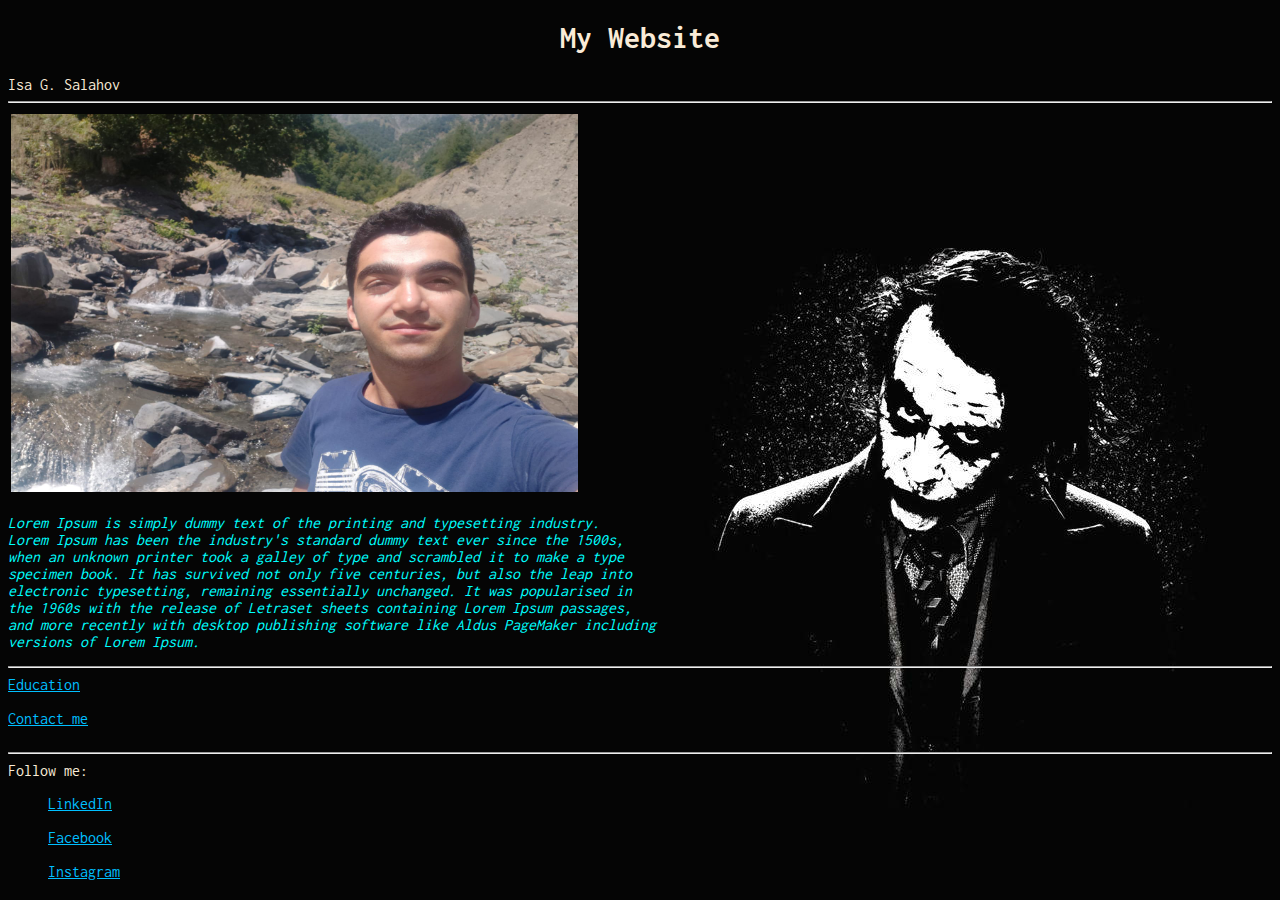
<file: own_website/index.html>
<!DOCTYPE html>
<html lang="en">
  <head>
    <link rel="preconnect" href="https://fonts.googleapis.com">
    <link rel="preconnect" href="https://fonts.gstatic.com" crossorigin>
    <link href="https://fonts.googleapis.com/css2?family=Inconsolata&display=swap" rel="stylesheet">
    <link rel="stylesheet" href="styles.css">
    
    <title>My Website</title>
  </head>
  <body>
    <h1 class="center">My Website</h1> 
    <table>
      <tr>Isa G. Salahov<hr>
        <td><img src="5.jpeg"></td>
      </tr>
      
      

  </table>
  <p class="italic-text">Lorem Ipsum is simply dummy text of the printing and typesetting industry.<br>
    Lorem Ipsum has been the industry's standard dummy text ever since the 1500s,<br>
    when an unknown printer took a galley of type and scrambled it to make a type<br>
    specimen book. It has survived not only five centuries, but also the leap into<br>
    electronic typesetting, remaining essentially unchanged. It was popularised in<br>
    the 1960s with the release of Letraset sheets containing Lorem Ipsum passages,<br>
    and more recently with desktop publishing software like Aldus PageMaker including<br>
    versions of Lorem Ipsum.
  </p>
  <hr>
  <a href="education.html">Education</a><br><br>
  <a href="contacts.html">Contact me</a><br><br>
  <hr>
  Follow me:
  <ul>
    <a href="https://www.linkedin.com/in/isalahov/">LinkedIn</a><br><br>
    <a href="https://www.facebook.com/isalahov12393">Facebook</a><br><br>
    <a href="https://www.instagram.com/isa_slhov/">Instagram</a>
  </ul> 
  </body>
</html>
</file>
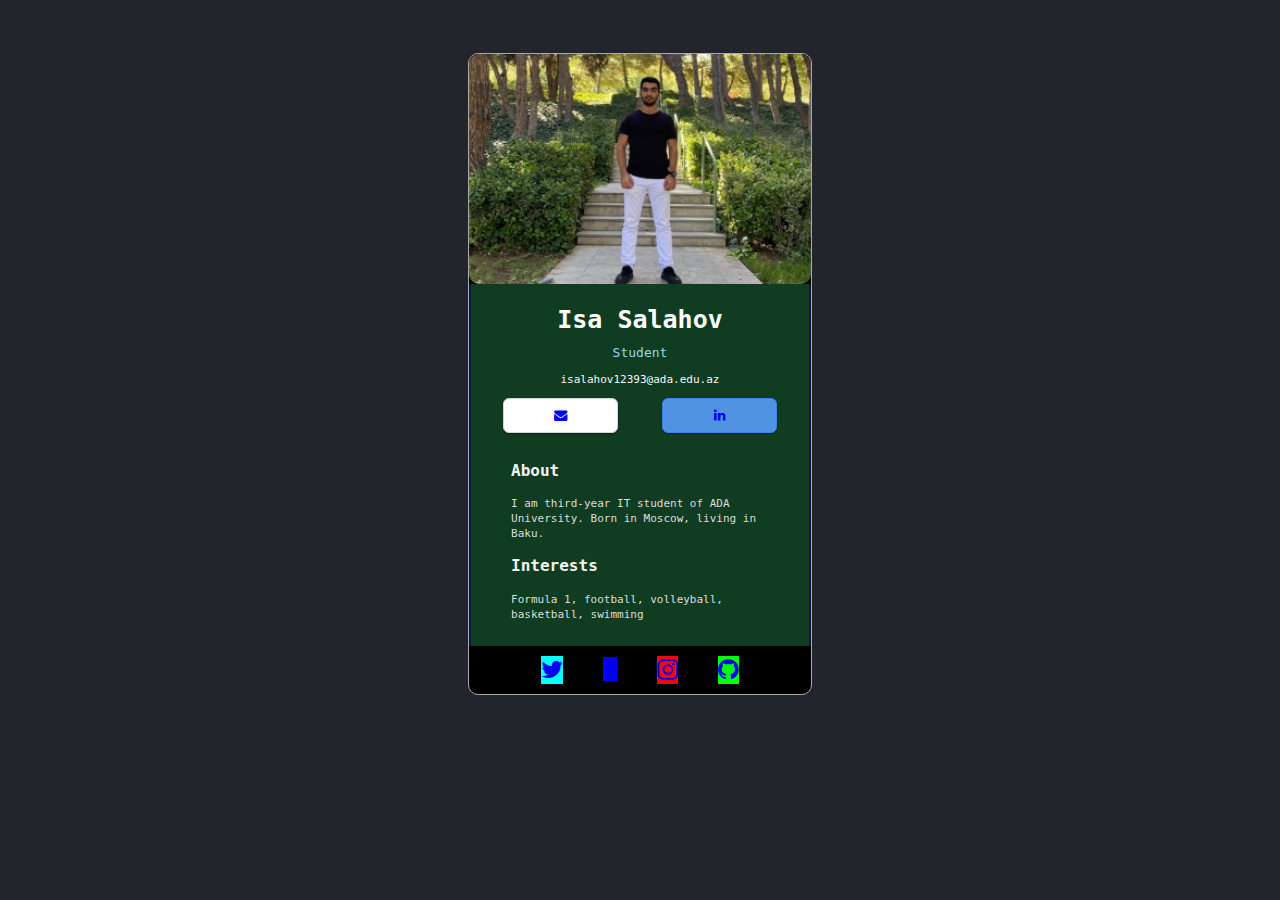
<file: digicard.html>
<!DOCTYPE html>
<html lang="en">
<head>
    <meta charset="UTF-8">
    <meta name="viewport" content="width=device-width, initial-scale=1.0">
    <title>My Digital Card</title>
    <link rel="stylesheet" href="https://cdnjs.cloudflare.com/ajax/libs/font-awesome/4.7.0/css/font-awesome.min.css">
    <link rel="preconnect" href="https://fonts.googleapis.com">
    <link rel="preconnect" href="https://fonts.gstatic.com" crossorigin="">
    <link rel="preconnect" href="https://fonts.googleapis.com">
    <link rel="preconnect" href="https://fonts.gstatic.com" crossorigin>
    <link href="https://fonts.googleapis.com/css2?family=Roboto:wght@300&display=swap" rel="stylesheet">
    <link href="https://fonts.googleapis.com/icon?family=Material+Icons" rel="stylesheet">
    <link rel="stylesheet" href="css/dgcard.css">
    <script src="js/myScript.js"></script>
</head>
<body>
    <div class="container">
        <div class="card">
            <div class="top" style="background-image: url('imgs/pp.jpeg');"></div>
            <main>
                <div class="content">
                    <div class="bio">
                        <h1>Isa Salahov</h1>
                        <h3>Student</h3>
                        <p>isalahov12393@ada.edu.az</p>
                    </div>
                    <div class="messenger">
                        <button class="messenger--link">
                            <a href="mailto:isalahov12393@ada.edu.az">
                            <span class="messenger--link--icon">
                                <i class="fa fa-solid fa-envelope"></i>
                            </span>
                            <span class="messenger--link--text"></span></a>
                        </button>
                        <button class="messenger--link">
                            <a href="https://www.linkedin.com/in/isalahov/">
                            <span class="messenger--link--icon">
                                <i class="fa fa-brands fa-linkedin"></i>
                            </span>
                            <span class="messenger--link--text"></span></a>
                        </button>
                    </div>
                    <div class="info">
                        <div class="info--component about">
                            <h2>About</h2>
                            <p>I am third-year IT student of ADA University. Born in Moscow, living in Baku.</p>
                        </div>
                        <div class="info--component interests">
                            <h2>Interests</h2>
                            <p>Formula 1, football, volleyball, basketball, swimming</p>
                        </div>
                    </div>
                </div>
            </main>
            <footer>
                <div class="social-links">
                    <span class="social-icon">
                        <a href="https://twitter.com/isaslhov" style="background-color: rgb(0, 255, 255);">
                        <i class="fa fa-brands fa-twitter">
                        </i></span></a>
                    <span class="social-icon">
                        <a href="https://www.facebook.com/isalahov12393">
                        <i class="fa fa-brands fa-facebook" style="background-color: rgb(0, 0, 255);">
                        </i></span></a>
                    <span class="social-icon">
                        <a href="https://www.instagram.com/isa_slhov" style="background-color: rgb(255, 0, 0);">
                        <i class="fa fa-brands fa-instagram">
                        </i></span></a>
                    <span class="social-icon">
                        <a href="https://github.com/isalahov12393/isalahov12393.github.io" style="background-color: rgb(0, 255, 0);">
                        <i class="fa fa-brands fa-github">
                        </i></span></a>
                </div>
            </footer>
        </div>
    </div>


</body></html>
</file>
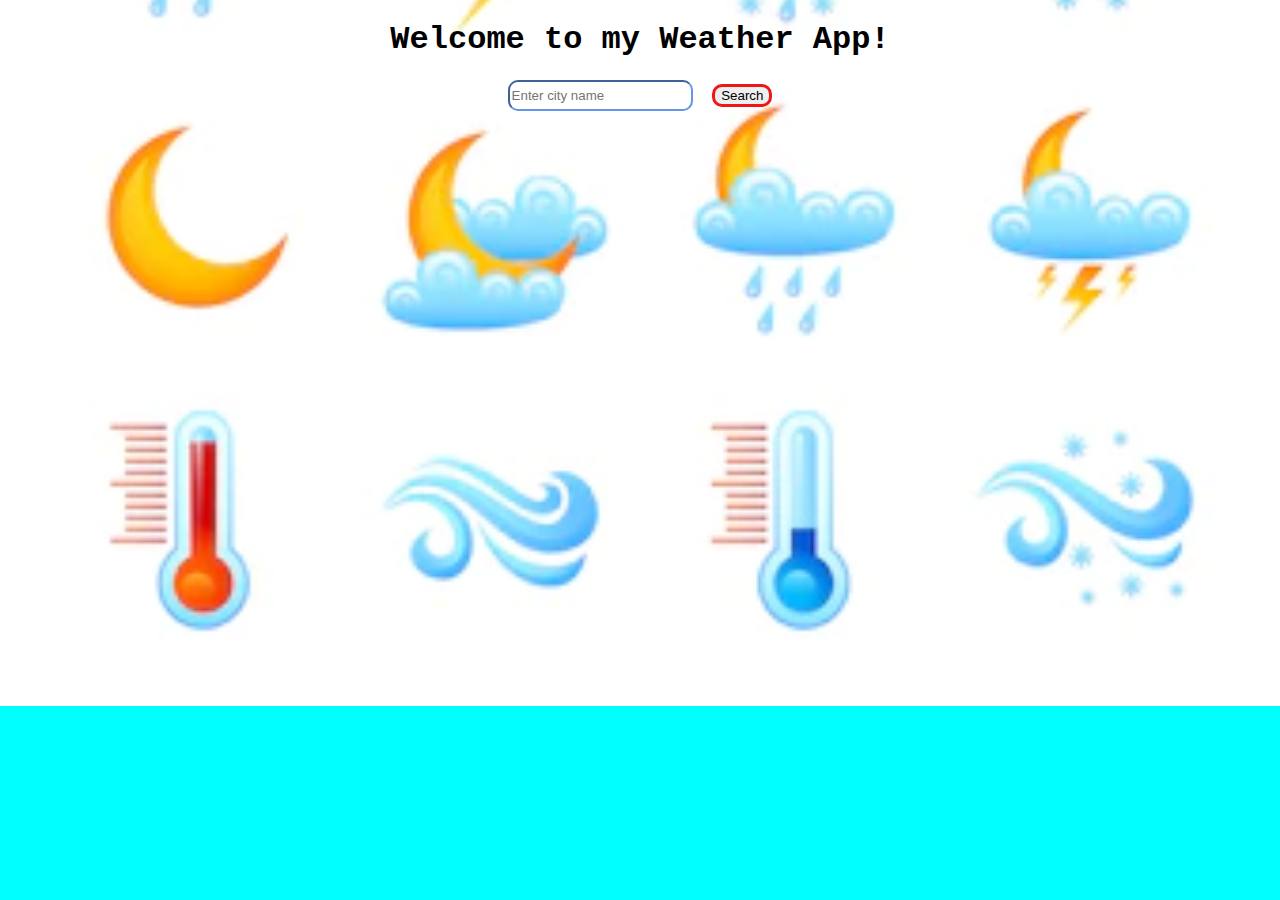
<file: weather.html>
<!DOCTYPE html>
<html lang="en">
<head>
  <meta charset="UTF-8">
  <meta name="viewport" content="width=device-width, initial-scale=1.0">
  <meta http-equiv="X-UA-Compatible" content="ie=edge">
  <title>Weather App</title>
  <link rel="stylesheet" href="css/weather.css">
</head>
<body>
    <h1>Welcome to my Weather App!</h1>
  <div class="input">
    <input type="text" placeholder="Enter city name" class="inputValue">
    <input type="submit" value="Search" class="button">
  </div>
  <div class="display">
      <h2 class = "city"></h2>
      <h2 class = "country"></h2>
      <h2 class = "weather"></h2>
      <h2 class = "desc"></h2>
      <h2 class = "temp"></h2>
      <ol>
          <h4 class = "feels_like"></h4>
          <h4 class = "temp_min"></h4>
          <h4 class = "temp_max"></h4>
      </ol>       
      <h2 class = "humidity"></h2>
      <h2 class = "pressure"></h2>
      <h2 class = "wind_speed"></h2>
      <h2 class = "wind_deg"></h2>
      <h2 class = "wind_dir"></h2>
  </div>
  <div id="clock"></div>
  <script src="js/weather.js"></script>
</body>
</html>
</file>
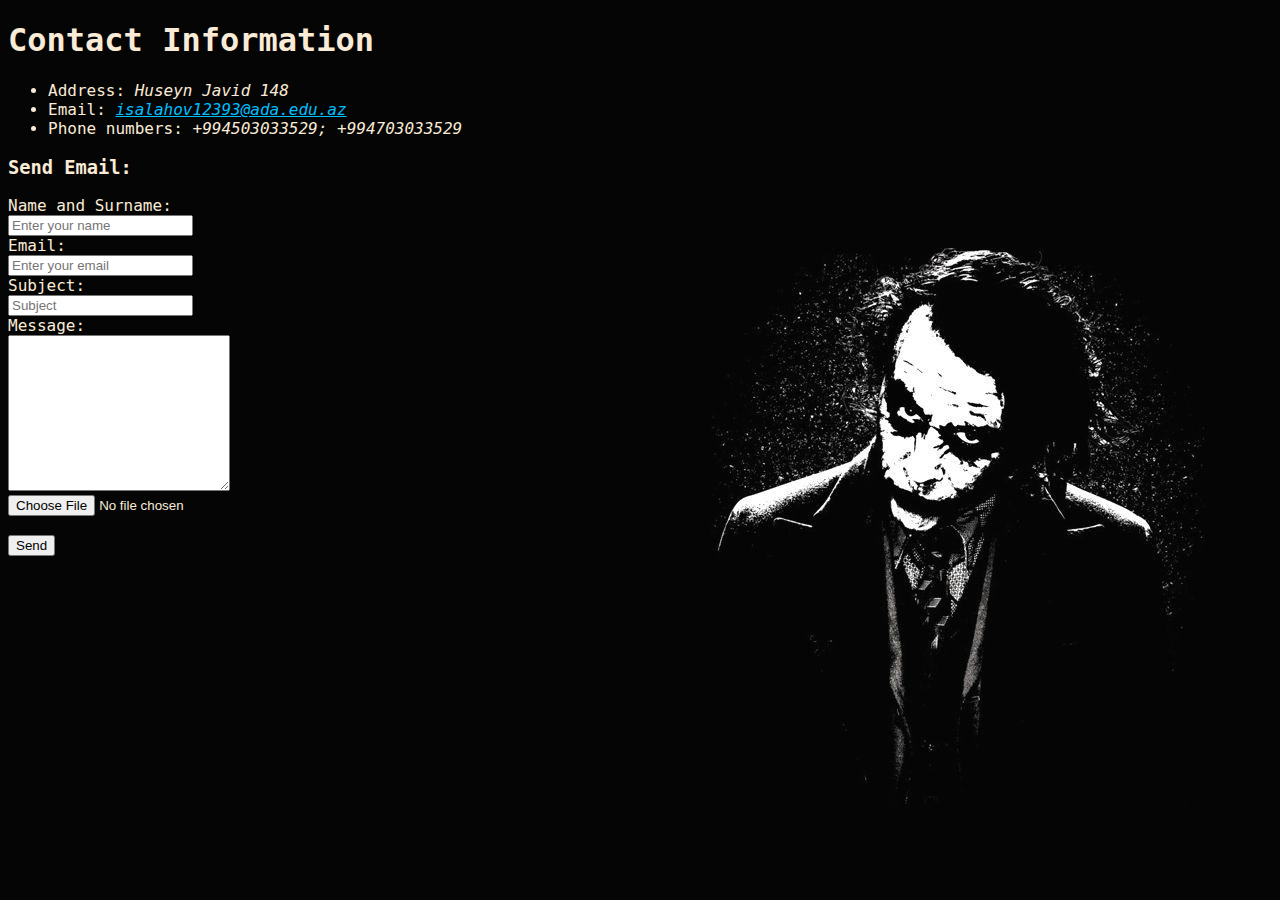
<file: own_website/contacts.html>
<!DOCTYPE html>
<html lang="en">
  <head>
    <meta charset="UTF-8" />
    <link rel="stylesheet" href="styles.css">
    <title>Contacts</title>
  </head>
  <body>
    <link rel="stylesheet" href="styles.css">
    <h1>Contact Information</h1>
    <ul>
      <li>Address: <i>Huseyn Javid 148</i></li>
      <li>Email: <a href="mailto:isalahov12393@ada.edu.az"><i>isalahov12393@ada.edu.az</i></a></li>
      <li>Phone numbers: <i>+994503033529; +994703033529</i></li>
    </ul>
    <h3>Send Email:</h3>
    <form action="mailto:isalahov12393@ada.edu.az" method="post">
      <label for="subject">Name and Surname:</label><br />
      <input type="text" name="subject" placeholder="Enter your name" /> <br />

      <label for="email">Email:</label><br />
      <input type="email" name="email" placeholder="Enter your email" /> <br />

      <label for="username">Subject:</label><br />
      <input type="text" name="username" placeholder="Subject" /> <br />

      <label for="message">Message:</label><br />
      <textarea name="message" cols="25" rows="10"></textarea> <br />
      <input type="file" value="Upload a file" /><br /><br>
      
      <input type="submit" value="Send" />
    </form>
  </body>
</html>
</file>
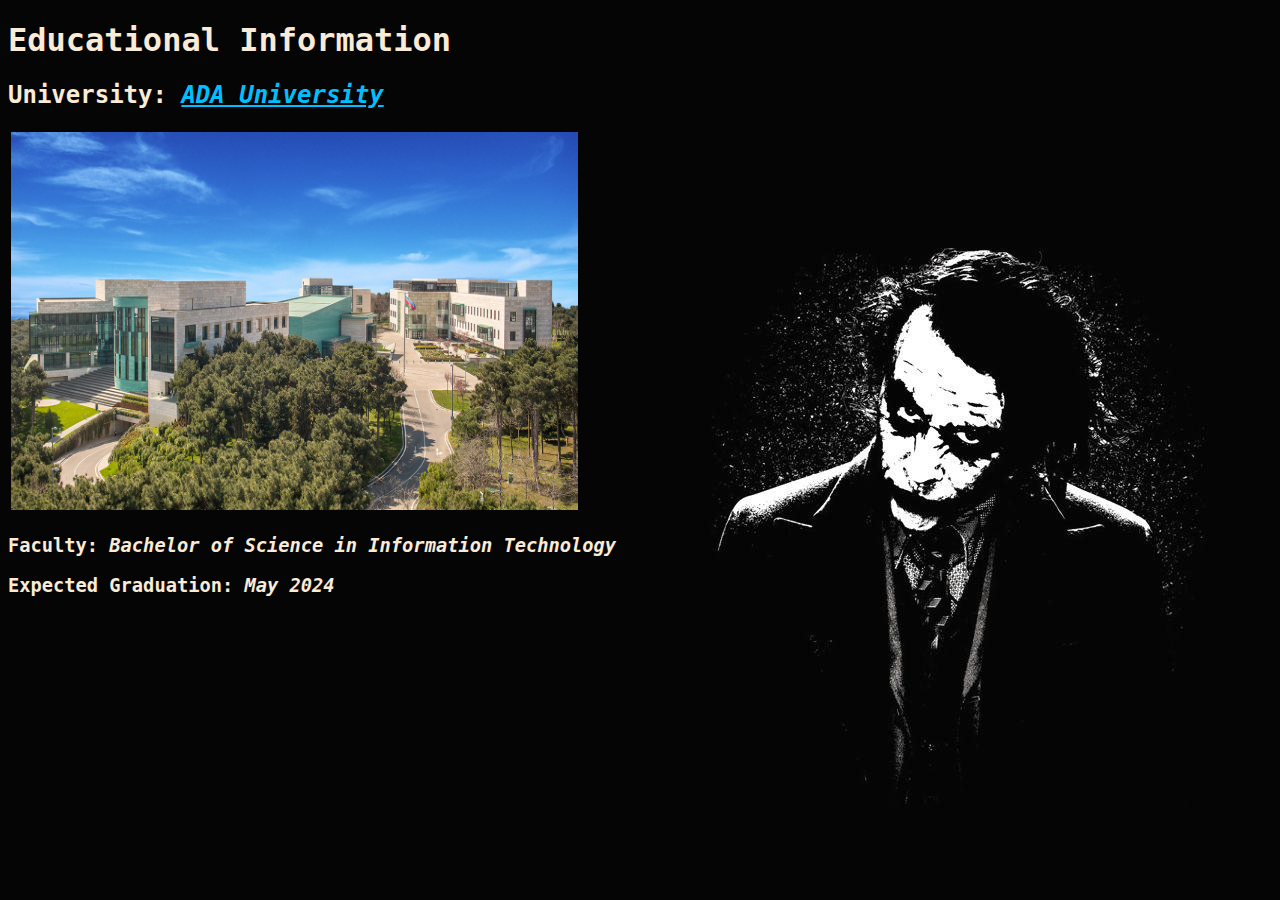
<file: own_website/education.html>
<!DOCTYPE html>
<html lang="en">
  <head>
    <meta charset="UTF-8" />
    <link rel="stylesheet" href="styles.css">
    <title>Education</title>
  </head>
  <body>
    <link rel="stylesheet" href="styles.css">
    <h1>Educational Information</h1>
    <h2>University: <a href="https://www.ada.edu.az/"><i>ADA University</i></a></h2>
    <table>
      <td><img src="ada.jpg"></td>
    </table>
    <h3>Faculty: <em>Bachelor of Science in Information Technology</em></h3>
    <h3>Expected Graduation: <i>May 2024</i></h3>

  </body>
</html>
</file>
<file: own_website/styles.css>
body {
    background-color: wheat;
    background-image: url("backimg.jpeg");
    background-attachment: fixed;
    font-family: 'Inconsolata', monospace;
    font-weight: 400;
    color: antiquewhite;
  }
  .center{
    text-align: center;
  }
  img {
    height: 10cm; width: 15cm;
  }
  .italic-text{
    font-style: italic;
    color:cyan;
  }
  a:link{
    color:deepskyblue;
  }
  a:visited{
    color: chartreuse;
  }
  a:hover{
    display: inline-flexbox;
    background-color: rgb(255, 255, 255);
    color:chocolate;
  }
</file>
<file: css/dgcard.css>
body {
   background-color: #23252C;
   font-family: 'Source Code Pro', monospace;
}

.container {
   width: 30%;
   /* width: 550px
   height: 868px; */
   min-width: 350px;
   margin: 53px auto;
   background: #23252C; 
}

.card {
   width: 90%;
   /* width: 317px; */
   margin: 35px auto;
   border: 1px solid #ababab;
   border-radius: 10px;
   background-color: #000000;
}

.top {
   width: 100%;
   height: 230px;
   /* background-image: url("imgs/pp.jpeg"); */
   background-size: cover;
   background-position: center;
   border-radius: 10px;
   margin-bottom: 0;
}

main {
   margin: 0 auto;
   background-color: #131345;
}

.content {
   width: 99%;
   margin: 0 auto 10px;
   background-color: #103c21;
   padding-top: 21px;
   padding-left: 10px;
   padding-right: 10px;
   box-sizing: border-box;
}

.bio {
   text-align: center;
}

.bio>h1 {
   font-weight: 600;
   font-size: 25px;
   color: #FFFFFF;
   line-height: 30px;
   margin-top: 0;
   margin-bottom: 0;
}

.bio>h3 {
   font-weight: 400;
   font-size: 13px;
   color: #99d4f3;
   line-height: 15.5px;
   margin-top: 10px;
   margin-bottom: 10px;
}

.bio>p {
   font-weight: 400;
   font-size: 11px;
   color: #F5F5F5;
   line-height: 15px;
}

.messenger {
   display: flex;
   flex-direction: row;
   justify-content: space-around;
}

.messenger--link {
   width: 115px;
   height: 35px;
   border-radius: 6px;
   box-sizing: border-box;
   box-shadow: 0px 1px 2px rgba(0, 0, 0, 0.4);
   display: flex;
   flex-direction: row;
   align-items: center;
   justify-content: center;
}

.messenger--link--icon {
   width: 3rem;
   height: 3rem;
   margin-right: 5%;
}

.messenger--link--text {
   font-style: normal;
   font-weight: 500;
   font-size: 14px;
   line-height: 16px;
}

.messenger--link:nth-child(1) {
   background-color: white;
   border: 1px solid #D1D5DB;
   color: #374151;
}

.messenger--link:nth-child(2) {
   background-color: #5093E2;
   border: 1px solid #3787e2;
   color: #FFFFFF;
}

.messenger--link:hover {
   background-color: #575758;
   border: 1px solid #e7e8ea;
   color: #f7f8fa;
   transform: scale(1.1);
}

.info {
   padding: 13px 30px;
}

.info--component>h2 {
   font-weight: 600;
   font-size: 16px;
   font-style: normal;
   line-height: 24px;
   color: #F5F5F5;
}

.info--component>p {
   font-weight: 400;
   font-size: 11px;
   font-style: normal;
   line-height: 15px;
   color: #DCDCDC;
}

footer {
   margin-bottom: 10px;
}

.social-links {
   display: flex;
   flex-direction: row;
   justify-content: space-around;
   width: 70%;
   margin: auto;
}

.social-icon {
   vertical-align: middle;
   font-size: 1.5rem;
   text-align: center;
   border-radius: 5px;
}

.social-icon:hover{
   transform: scale(1.3);
}

.social-icon>.fa {
   width: 25px;
   height: 25px;
   background-color: #918E9B;
   padding-top: 2px;
   border-radius: 3px;
}

.social-icon>.fa:hover {
   background-color: #c7c6c9;
}
</file>
<file: css/weather.css>
.inputValue{
    margin-right: 10px;
    border-radius: 10px;
    border-color: cornflowerblue;
    height: 25px;
}
.button{
    border: solid 3px rgb(237, 23, 23);
    border-radius: 10px;
}
.button:hover{
    transform: scale(1.2);
    background-color: rgb(237, 23, 23);
    border-color: black;
    color: aliceblue;
}
h2{
    margin-left: 5px;
    color:rgb(237, 23, 23);
    font-family:'Courier New', Courier, monospace, sans-serif;
}
h4{
    color:rgb(0, 0, 0);
    font-family:'Courier New', Courier, monospace, sans-serif;
}
body{
    background-color: aqua;
    font-family:'Courier New', Courier, monospace, sans-serif;
    background-repeat: no-repeat;
    background-size: cover;
    background-position: center;
    text-align: center;
    background-image: url('allweather.webp');
}
.display{
    text-align: center;
    margin-top: 5px;
}
</file>
